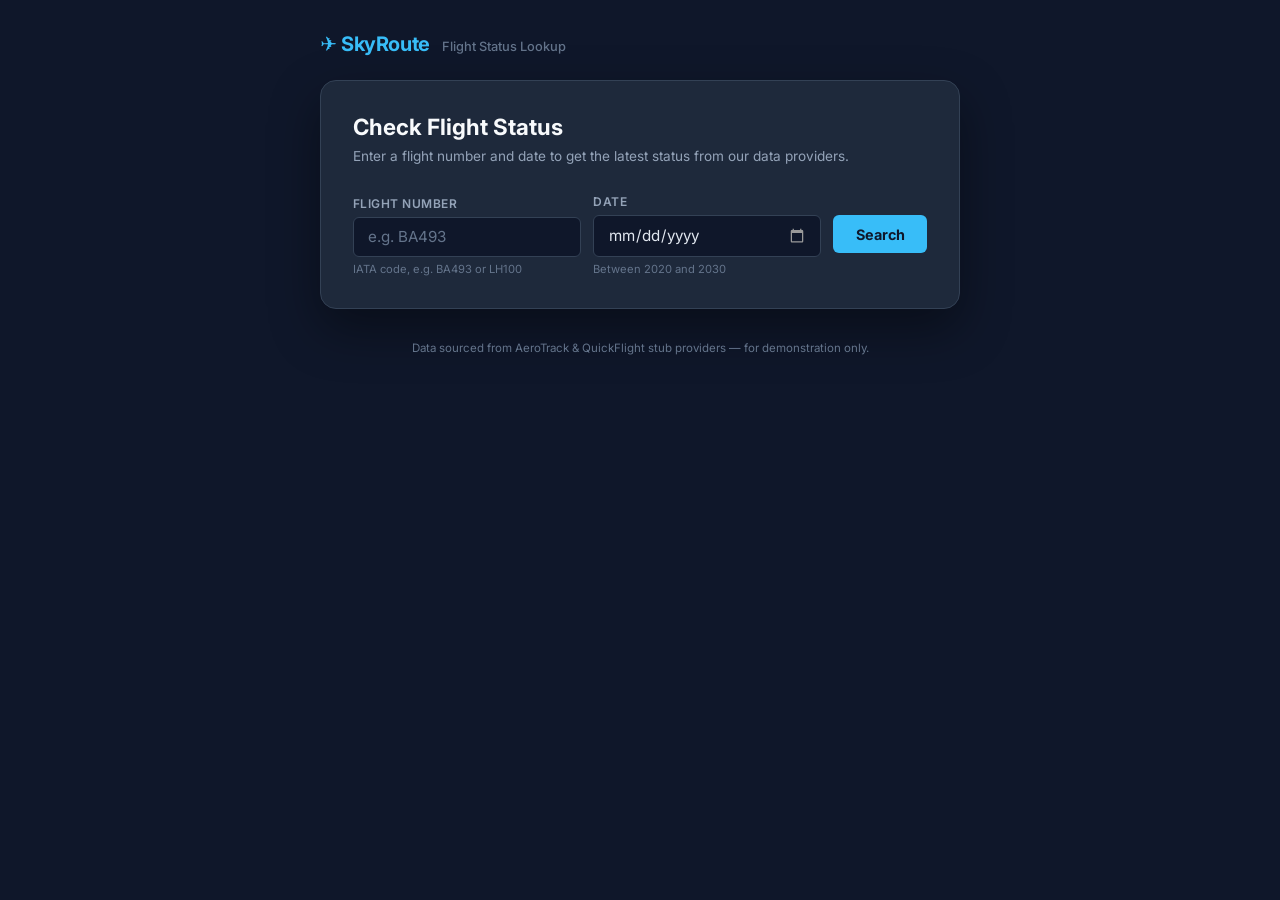
<file: flight-status-ui/index.html>
<!DOCTYPE html>
<html lang="en">
<head>
    <meta charset="UTF-8" />
    <meta name="viewport" content="width=device-width, initial-scale=1.0" />
    <meta name="description" content="SkyRoute Flight Status Lookup — check real-time flight status by flight number and date." />
    <title>Flight Status Lookup — SkyRoute</title>
    <link rel="preconnect" href="https://fonts.googleapis.com" />
    <link rel="preconnect" href="https://fonts.gstatic.com" crossorigin />
    <link href="https://fonts.googleapis.com/css2?family=Inter:wght@400;500;600;700&display=swap" rel="stylesheet" />
    <link rel="stylesheet" href="styles.css" />
</head>
<body>
    <div class="page-wrapper">

        <header class="app-header">
            <div class="logo">✈ SkyRoute</div>
            <div class="tagline">Flight Status Lookup</div>
        </header>

        <main class="main-content">
            <section class="search-card" aria-label="Flight search form">
                <h1 class="search-title">Check Flight Status</h1>
                <p class="search-subtitle">Enter a flight number and date to get the latest status from our data providers.</p>

                <form id="flight-form" novalidate>
                    <div class="form-row">
                        <div class="field-group">
                            <label for="flightNumber" class="field-label">Flight Number</label>
                            <input
                                type="text"
                                id="flightNumber"
                                class="field-input"
                                placeholder="e.g. BA493"
                                autocomplete="off"
                                spellcheck="false"
                                maxlength="7"
                                aria-describedby="flight-hint"
                            />
                            <span id="flight-hint" class="field-hint">IATA code, e.g. BA493 or LH100</span>
                        </div>

                        <div class="field-group">
                            <label for="date" class="field-label">Date</label>
                            <input
                                type="date"
                                id="date"
                                class="field-input"
                                min="2020-01-01"
                                max="2030-12-31"
                                aria-describedby="date-hint"
                            />
                            <span id="date-hint" class="field-hint">Between 2020 and 2030</span>
                        </div>

                        <button type="submit" id="search-btn" class="search-btn">
                            <span class="btn-text">Search</span>
                            <span class="btn-spinner hidden" aria-hidden="true"></span>
                        </button>
                    </div>

                    <div id="validation-error" class="validation-error hidden" role="alert"></div>
                </form>
            </section>

            <div id="error-banner" class="error-banner hidden" role="alert"></div>

            <section id="result" aria-live="polite" aria-label="Flight status result"></section>
        </main>

        <footer class="app-footer">
            Data sourced from AeroTrack &amp; QuickFlight stub providers &mdash; for demonstration only.
        </footer>
    </div>

    <script src="app.js"></script>
</body>
</html>
</file>
<file: flight-status-ui/styles.css>
/* ── Reset & base ─────────────────────────────────────────────────────────── */
*, *::before, *::after { box-sizing: border-box; margin: 0; padding: 0; }

:root {
    --color-bg:          #0f172a;
    --color-surface:     #1e293b;
    --color-surface-2:   #0f172a;
    --color-border:      #334155;
    --color-border-soft: #1e3a5f;
    --color-text:        #e2e8f0;
    --color-text-muted:  #94a3b8;
    --color-text-dim:    #64748b;
    --color-accent:      #38bdf8;

    /* Status colours — spec: green OnTime, amber Delayed, red Cancelled+Diverted, grey Unknown */
    --color-on-time:   #22c55e;
    --color-delayed:   #f59e0b;
    --color-cancelled: #ef4444;
    --color-diverted:  #ef4444;   /* spec: red, same as Cancelled */
    --color-unknown:   #6b7280;

    --radius-sm: 0.375rem;
    --radius-md: 0.75rem;
    --radius-lg: 1rem;
    --shadow-card: 0 20px 50px rgba(0,0,0,0.4);
}

body {
    font-family: 'Inter', 'Segoe UI', system-ui, sans-serif;
    background: var(--color-bg);
    color: var(--color-text);
    min-height: 100vh;
    display: flex;
    flex-direction: column;
    align-items: center;
}

/* ── Page layout ──────────────────────────────────────────────────────────── */
.page-wrapper {
    width: 100%;
    max-width: 680px;
    padding: 2rem 1.25rem;
    display: flex;
    flex-direction: column;
    gap: 1.5rem;
}

/* ── Header ───────────────────────────────────────────────────────────────── */
.app-header {
    display: flex;
    align-items: baseline;
    gap: 0.75rem;
}

.logo {
    font-size: 1.25rem;
    font-weight: 700;
    color: var(--color-accent);
    letter-spacing: -0.02em;
}

.tagline {
    font-size: 0.8rem;
    color: var(--color-text-dim);
    font-weight: 500;
}

/* ── Search card ──────────────────────────────────────────────────────────── */
.search-card {
    background: var(--color-surface);
    border: 1px solid var(--color-border);
    border-radius: var(--radius-lg);
    padding: 2rem;
    box-shadow: var(--shadow-card);
}

.search-title {
    font-size: 1.4rem;
    font-weight: 700;
    color: #f8fafc;
    margin-bottom: 0.35rem;
}

.search-subtitle {
    font-size: 0.85rem;
    color: var(--color-text-muted);
    margin-bottom: 1.75rem;
    line-height: 1.5;
}

/* ── Form ─────────────────────────────────────────────────────────────────── */
.form-row {
    display: flex;
    gap: 0.75rem;
    align-items: flex-end;
    flex-wrap: wrap;
}

.field-group {
    display: flex;
    flex-direction: column;
    gap: 0.35rem;
    flex: 1;
    min-width: 140px;
}

.field-label {
    font-size: 0.75rem;
    font-weight: 600;
    color: var(--color-text-muted);
    letter-spacing: 0.04em;
    text-transform: uppercase;
}

.field-input {
    background: var(--color-surface-2);
    border: 1px solid var(--color-border);
    border-radius: var(--radius-sm);
    color: var(--color-text);
    font-family: inherit;
    font-size: 0.95rem;
    padding: 0.6rem 0.85rem;
    outline: none;
    transition: border-color 0.15s;
    width: 100%;
}

.field-input:focus {
    border-color: var(--color-accent);
    box-shadow: 0 0 0 3px rgba(56,189,248,0.12);
}

.field-input::placeholder { color: var(--color-text-dim); }

/* Chrome date input colour fix */
.field-input[type="date"]::-webkit-calendar-picker-indicator {
    filter: invert(0.6);
    cursor: pointer;
}

.field-hint {
    font-size: 0.7rem;
    color: var(--color-text-dim);
}

.search-btn {
    background: var(--color-accent);
    color: #0f172a;
    border: none;
    border-radius: var(--radius-sm);
    font-family: inherit;
    font-size: 0.9rem;
    font-weight: 700;
    padding: 0.65rem 1.4rem;
    cursor: pointer;
    transition: opacity 0.15s, transform 0.1s;
    display: flex;
    align-items: center;
    gap: 0.5rem;
    white-space: nowrap;
    align-self: flex-end;
    margin-bottom: 1.45rem; /* align with inputs (accounts for label + hint) */
}

.search-btn:hover:not(:disabled) { opacity: 0.9; }
.search-btn:active:not(:disabled) { transform: scale(0.97); }
.search-btn:disabled { opacity: 0.55; cursor: not-allowed; }

/* ── Spinner ──────────────────────────────────────────────────────────────── */
.btn-spinner {
    width: 14px;
    height: 14px;
    border: 2px solid rgba(15,23,42,0.3);
    border-top-color: #0f172a;
    border-radius: 50%;
    animation: spin 0.7s linear infinite;
}

@keyframes spin { to { transform: rotate(360deg); } }

/* ── Validation / error banners ───────────────────────────────────────────── */
.validation-error {
    margin-top: 0.85rem;
    padding: 0.6rem 0.9rem;
    background: rgba(239,68,68,0.12);
    border: 1px solid rgba(239,68,68,0.35);
    border-radius: var(--radius-sm);
    color: #fca5a5;
    font-size: 0.82rem;
}

.error-banner {
    background: rgba(239,68,68,0.1);
    border: 1px solid rgba(239,68,68,0.3);
    border-radius: var(--radius-md);
    color: #fca5a5;
    padding: 1rem 1.25rem;
    font-size: 0.875rem;
    line-height: 1.5;
}

/* ── Utility ──────────────────────────────────────────────────────────────── */
.hidden { display: none !important; }

/* ── Result card ──────────────────────────────────────────────────────────── */
.result-card {
    background: var(--color-surface);
    border: 1px solid var(--color-border);
    border-radius: var(--radius-lg);
    padding: 1.75rem;
    box-shadow: var(--shadow-card);
    animation: fade-in 0.25s ease;
}

@keyframes fade-in { from { opacity: 0; transform: translateY(6px); } to { opacity: 1; } }

.result-header {
    display: flex;
    align-items: center;
    justify-content: space-between;
    margin-bottom: 1.25rem;
    flex-wrap: wrap;
    gap: 0.5rem;
}

.result-flight-number {
    font-size: 1.5rem;
    font-weight: 700;
    color: #f8fafc;
    letter-spacing: 0.05em;
}

/* ── Status badge ─────────────────────────────────────────────────────────── */
.status-badge {
    display: inline-flex;
    align-items: center;
    gap: 0.4rem;
    padding: 0.35rem 0.9rem;
    border-radius: 999px;
    font-size: 0.78rem;
    font-weight: 700;
    letter-spacing: 0.06em;
    text-transform: uppercase;
}

.status-OnTime    { background: rgba(34,197,94,0.15);  color: var(--color-on-time);   border: 1px solid rgba(34,197,94,0.3);  }
.status-Delayed   { background: rgba(245,158,11,0.15); color: var(--color-delayed);   border: 1px solid rgba(245,158,11,0.3); }
.status-Cancelled { background: rgba(239,68,68,0.15);  color: var(--color-cancelled); border: 1px solid rgba(239,68,68,0.3);  }
.status-Diverted  { background: rgba(239,68,68,0.15);  color: var(--color-diverted);  border: 1px solid rgba(239,68,68,0.3);  }
.status-Unknown   { background: rgba(107,114,128,0.15); color: var(--color-unknown);  border: 1px solid rgba(107,114,128,0.3); }

/* ── Result rows ──────────────────────────────────────────────────────────── */
.result-divider {
    border: none;
    border-top: 1px solid var(--color-border);
    margin: 1rem 0;
}

.result-section-title {
    font-size: 0.65rem;
    font-weight: 700;
    letter-spacing: 0.1em;
    text-transform: uppercase;
    color: var(--color-text-dim);
    margin-bottom: 0.6rem;
}

.result-rows { display: flex; flex-direction: column; gap: 0.55rem; }

.result-row {
    display: flex;
    justify-content: space-between;
    align-items: baseline;
    gap: 1rem;
    font-size: 0.875rem;
}

.result-label {
    color: var(--color-text-muted);
    font-weight: 500;
    white-space: nowrap;
    flex-shrink: 0;
}

.result-value {
    color: var(--color-text);
    text-align: right;
    word-break: break-word;
}

.result-message {
    margin-top: 1rem;
    padding: 0.7rem 1rem;
    background: rgba(107,114,128,0.1);
    border: 1px solid rgba(107,114,128,0.2);
    border-radius: var(--radius-sm);
    color: var(--color-text-muted);
    font-size: 0.82rem;
    line-height: 1.5;
}

/* ── Footer ───────────────────────────────────────────────────────────────── */
.app-footer {
    text-align: center;
    color: var(--color-text-dim);
    font-size: 0.72rem;
    padding-top: 0.5rem;
}
</file>
